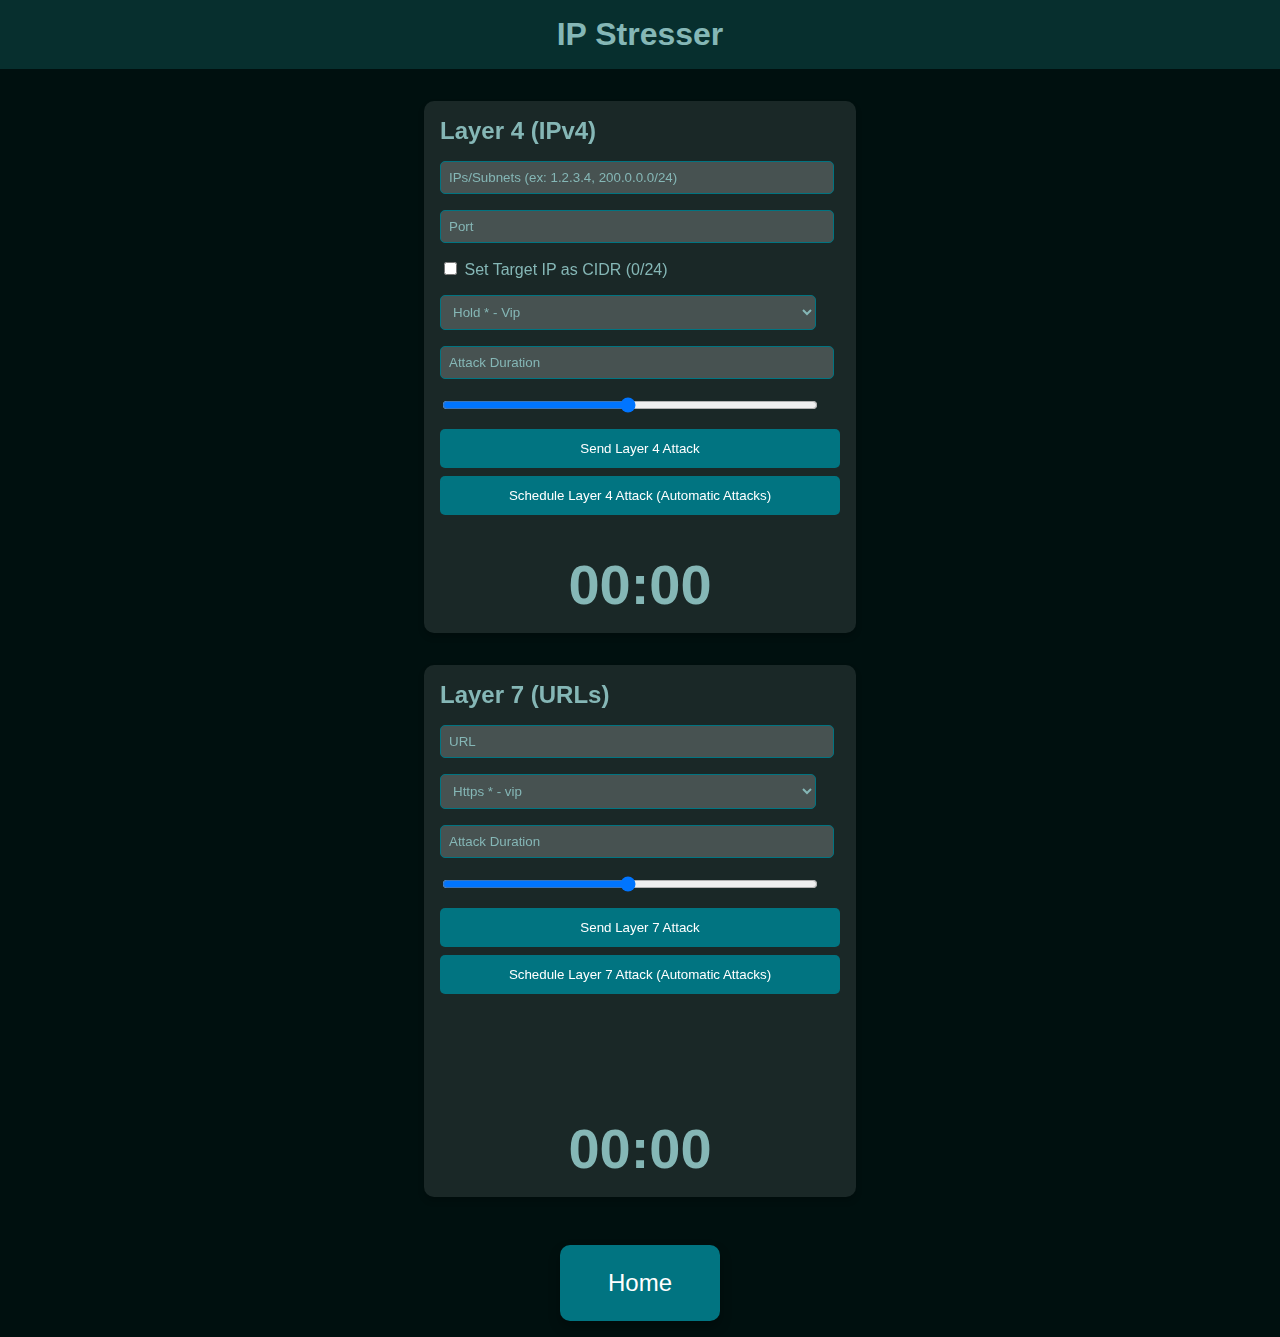
<file: ip.html>
<!DOCTYPE html>
<html lang="en">
<head>
    <meta charset="UTF-8">
    <meta name="viewport" content="width=device-width, initial-scale=1.0">
    <title>IP Stresser</title>
    <link rel="stylesheet" href="ip.css">
</head>
<body>

    <!-- Loading Screen -->

    
    <!-- Main Content -->
    <header>
        <h1>IP Stresser</h1>
    </header>

    <div class="container">
        <div class="card layer4">
            <h2>Layer 4 (IPv4)</h2>
            <input type="text" class="input-box" placeholder="IPs/Subnets (ex: 1.2.3.4, 200.0.0.0/24)">
            <input type="text" class="input-box" placeholder="Port">
            <div class="checkbox-container">
                <input type="checkbox" id="cidr">
                <label for="cidr">Set Target IP as CIDR (0/24)</label>
            </div>
            <select class="dropdown">
                <option>Hold * - Vip</option>
                <option>GUDP * - Vip</option>
                <option>TCP (free)</option>
                <option>NFO (free)</option>
                <option>OVHUDP * - basic network (only)</option>
                <option>Ovh-tcp * - basic network (only)</option>
                <option>SOCKET * - basic network (only)</option>
                <option>FIVEM * - basic network (only)</option>
                <option>FIVEM-Ovh * - basic network (only)</option>
                <option>Game-udp * - basic network (only)</option>
                <option>Game-mc * - basic network (only)</option>
                <option>Game-wz * - basic network (only)</option>
                <option>Game-gmod * - basic network (only)</option>
                <option>VSE - (free)</option>
                <option>Game Fortnite * - basic network (only)</option>
                <option>TFO * - basic network (only)</option>
                <option>Con-spam * - basic network (only)</option>
            </select>
            <input type="number" class="input-box" placeholder="Attack Duration">
            <input type="range" class="slider" min="1" max="100" value="50">
            <div class="button-container">
                <button class="btn">Send Layer 4 Attack</button>
                <button class="btn">Schedule Layer 4 Attack (Automatic Attacks)</button>
            </div>
            <div class="countdown" id="layer4-countdown">00:00</div>
        </div>

        <div class="card layer7">
            <h2>Layer 7 (URLs)</h2>
            <input type="text" class="input-box" placeholder="URL">
            <select class="dropdown">
                <option>Https * - vip</option>
                <option>RAPIDRESET* - vip</option>
                <option>rapidrst * - basic network (only)</option>
                <option>Browser- * - vip</option>
                <option>Http2 * - basic network (only)</option>
                <option>Http1 * - basic network (only)</option>
                <option>Cookie * vip</option>
                <option>Tls - free</option>
                <option>SKTFAST - free</option>
                <option>HTTPRAW- free</option>
            </select>
            <input type="number" class="input-box" placeholder="Attack Duration">
            <input type="range" class="slider" min="1" max="100" value="50">
            <div class="button-container">
                <button class="btn">Send Layer 7 Attack</button>
                <button class="btn">Schedule Layer 7 Attack (Automatic Attacks)</button>
            </div>
            <div class="countdown" id="layer7-countdown">00:00</div>
        </div>
    </div>

    <div class="home-btn-container">
        <button class="home-btn" onclick="window.location.href='index.html'">Home</button>
    </div>

    <script src="ip.js"></script>
</body>
</html>
</file>
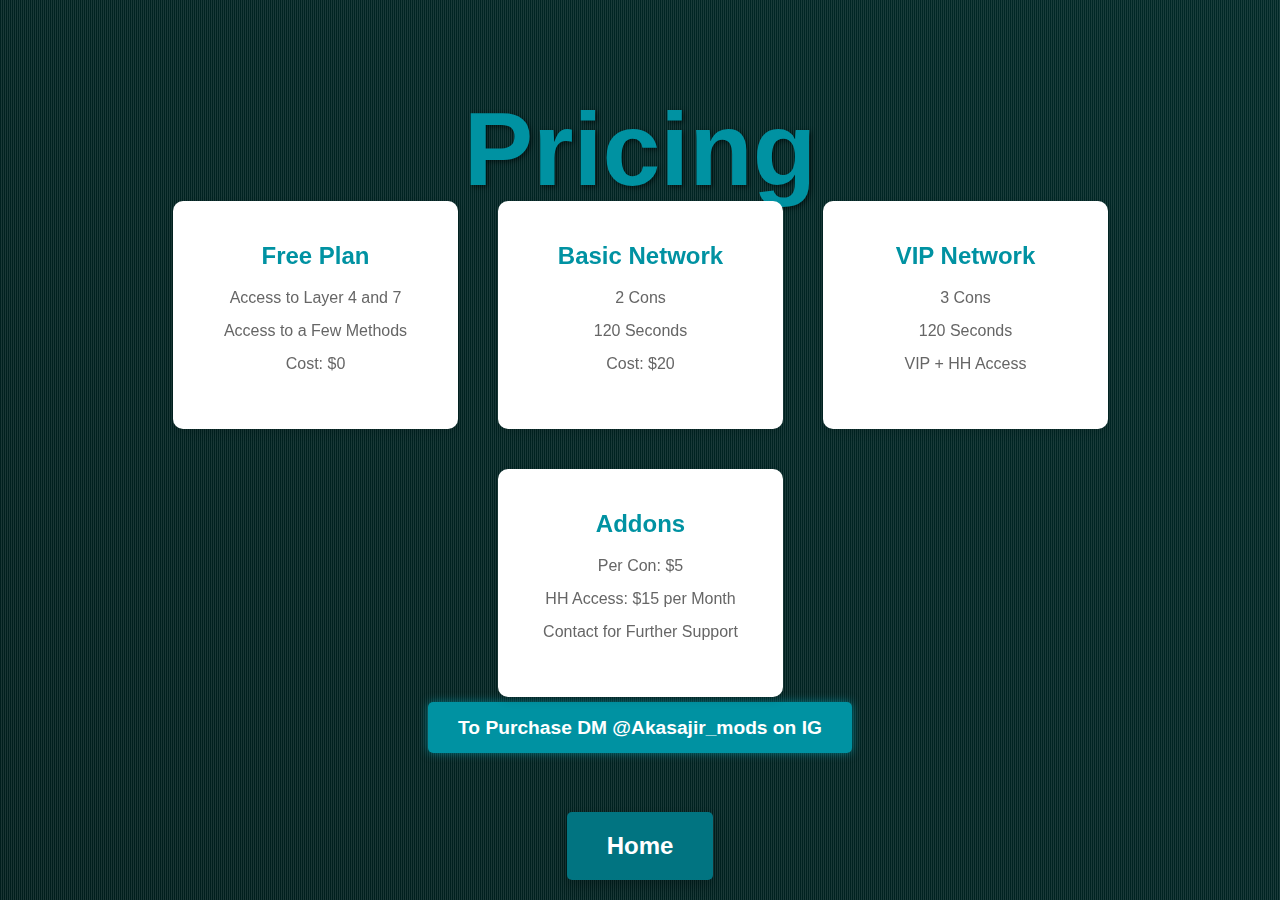
<file: price.html>
<!DOCTYPE html>
<html lang="en">
<head>
    <meta charset="UTF-8">
    <meta name="viewport" content="width=device-width, initial-scale=1.0">
    <title>3D Card Layout</title>
    <link rel="stylesheet" href="price.css">
</head>
<body>

    <!-- Container for Falling Blocks -->
    <div class="falling-blocks"></div>

    <!-- Main Content Wrapper -->
    <div class="main-content">
        <h1 class="pricing-title">Pricing</h1>
        <div class="container">
            <div class="card">
                <div class="card-content">
                    <h2>Free Plan</h2>
                    <ul>
                        <li>Access to Layer 4 and 7</li>
                        <li>Access to a Few Methods</li>
                        <li>Cost: $0</li>
                    </ul>
                </div>
            </div>
            <div class="card">
                <div class="card-content">
                    <h2>Basic Network</h2>
                    <ul>
                        <li>2 Cons</li>
                        <li>120 Seconds</li>
                        <li>Cost: $20</li>
                    </ul>
                </div>
            </div>
            <div class="card">
                <div class="card-content">
                    <h2>VIP Network</h2>
                    <ul>
                        <li>3 Cons</li>
                        <li>120 Seconds</li>
                        <li>VIP + HH Access</li>
                    </ul>
                </div>
            </div>
            <div class="card">
                <div class="card-content">
                    <h2>Addons</h2>
                    <ul>
                        <li>Per Con: $5</li>
                        <li>HH Access: $15 per Month</li>
                        <li>Contact for Further Support</li>
                    </ul>
                </div>
            </div>
        </div>
        <div class="purchase-info">
            <a href="mailto:contact@example.com" class="purchase-button">To Purchase DM @Akasajir_mods on IG</a>
        </div>
        <a href="index.html" class="button-link back-button">Home</a>
    </div>

    <script src="price.js"></script>
</body>
</html>
</file>
<file: ip.css>
/* General Styles */
body {
    margin: 0;
    font-family: Arial, sans-serif;
    background-color: #00100F;
    color: #85B7B6;
    overflow-x: hidden;
    display: flex;
    flex-direction: column;
    min-height: 100vh;
}

header {
    background-color: #072F2E;
    padding: 1rem;
    text-align: center;
    color: #85B7B6;
}

h1 {
    margin: 0;
}

.container {
    display: flex;
    flex-direction: column; /* Stack cards vertically on mobile */
    align-items: center;
    gap: 2rem;
    padding: 2rem;
}

.card {
    background: rgba(255, 255, 255, 0.1);
    backdrop-filter: blur(10px);
    border-radius: 10px;
    padding: 1rem;
    width: 100%; /* Full width on mobile */
    max-width: 400px; /* Maximum width for larger screens */
    box-shadow: 0 4px 6px rgba(0, 0, 0, 0.2);
    position: relative;
    transition: transform 0.3s, box-shadow 0.3s;
}

.card:hover {
    transform: scale(1.05);
    box-shadow: 0 8px 16px rgba(0, 0, 0, 0.3);
}

.layer4 {
    height: 500px;
}

.layer7 {
    height: 500px;
}

.card h2 {
    margin: 0 0 1rem;
    color: #85B7B6;
}

.input-box {
    width: calc(100% - 24px);
    padding: 0.5rem;
    margin-bottom: 1rem;
    border: 1px solid #017481;
    border-radius: 5px;
    background: rgba(255, 255, 255, 0.2);
    color: #85B7B6;
}

.input-box::placeholder {
    color: #85B7B6;
}

.checkbox-container {
    margin-bottom: 1rem;
    color: #85B7B6;
}

.dropdown {
    width: calc(100% - 24px);
    padding: 0.5rem;
    margin-bottom: 1rem;
    border: 1px solid #017481;
    border-radius: 5px;
    background: rgba(255, 255, 255, 0.2);
    color: #85B7B6;
}

.slider {
    width: calc(100% - 24px);
    margin-bottom: 1rem;
    background: rgba(255, 255, 255, 0.2);
}

.button-container {
    display: flex;
    flex-direction: column;
    gap: 0.5rem;
}

.btn {
    background-color: #017481;
    color: #ffffff;
    border: none;
    padding: 0.75rem;
    border-radius: 5px;
    cursor: pointer;
    transition: background-color 0.3s, transform 0.3s, box-shadow 0.3s;
}

.btn:hover {
    background-color: #0092A2;
}

.btn:active {
    transform: translateY(1px);
}

.home-btn-container {
    display: flex;
    justify-content: center;
    align-items: center;
    padding: 1rem;
}

.home-btn {
    background-color: #017481;
    color: #ffffff;
    border: none;
    padding: 1.5rem 3rem;
    border-radius: 10px;
    cursor: pointer;
    transition: background-color 0.4s, transform 0.4s, box-shadow 0.4s;
    font-size: 1.5rem;
    box-shadow: 0 6px 12px rgba(0, 0, 0, 0.3);
}

.home-btn:hover {
    background-color: #0092A2;
    transform: scale(1.2);
    box-shadow: 0 8px 16px rgba(0, 0, 0, 0.4);
    animation: pulse 1s infinite;
}

.home-btn:active {
    transform: scale(1);
    box-shadow: 0 6px 12px rgba(0, 0, 0, 0.3);
}

@keyframes pulse {
    0% {
        transform: scale(1.2);
        opacity: 1;
    }
    50% {
        transform: scale(1.25);
        opacity: 0.8;
    }
    100% {
        transform: scale(1.2);
    }
}

#loading-screen {
    position: fixed;
    top: 0;
    left: 0;
    width: 100%;
    height: 100%;
    background-color: #000;
    color: #85B7B6;
    display: flex;
    align-items: center;
    justify-content: center;
    z-index: 1001;
    font-size: 3rem;
    font-weight: bold;
    text-shadow: 2px 2px 5px rgba(0, 0, 0, 0.5);
    animation: fadeInOut 0.5s ease-out;
}

@keyframes fadeInOut {
    0% {
        opacity: 1;
        transform: scale(1);
    }
    50% {
        opacity: 1;
        transform: scale(1.1);
    }
    100% {
        opacity: 0;
        transform: scale(0.9);
    }
}

.countdown {
    position: absolute;
    bottom: 1rem;
    left: 50%;
    transform: translateX(-50%);
    font-size: 3.5rem;
    color: #85B7B6;
    font-weight: bold;
}

/* Responsive Styles */
@media (max-width: 768px) {
    .container {
        flex-direction: column; /* Stack cards vertically */
    }

    .card {
        max-width: 90%; /* Full width with padding on small screens */
        height: auto; /* Allow height to adjust automatically */
    }

    .countdown {
        font-size: 2rem; /* Smaller font size for mobile */
    }

    .home-btn {
        padding: 1rem 2rem; /* Adjust padding for smaller screens */
        font-size: 1.25rem; /* Adjust font size */
    }
}
</file>
<file: price.css>
/* General Body Styling */
body {
    margin: 0;
    font-family: Arial, sans-serif;
    background: linear-gradient(45deg, #00100F, #003B39); /* Gradient background */
    background-size: 400% 400%; /* To animate the gradient */
    animation: gradientAnimation 15s ease infinite; /* Animation for gradient */
    color: #85B7B6; /* Light Teal Text Color */
    overflow: hidden; /* Prevent scrollbars */
    display: flex;
    flex-direction: column;
    align-items: center;
    justify-content: center;
    height: 100vh;
    position: relative; /* Ensure positioning for the lines */
}

/* Vertical Lines Animation */
body::before {
    content: '';
    position: absolute;
    top: 0;
    left: 0;
    width: 100%;
    height: 100%;
    background: repeating-linear-gradient(
        90deg,
        transparent,
        transparent 1px,
        rgba(255, 255, 255, 0.1) 1px,
        rgba(255, 255, 255, 0.1) 2px
    );
    background-size: 2px 100%; /* Width of the lines */
    animation: linesAnimation 6s linear infinite; /* Increased duration for slower animation */
}

/* Gradient Animation */
@keyframes gradientAnimation {
    0% {
        background-position: 0% 0%;
    }
    50% {
        background-position: 100% 100%;
    }
    100% {
        background-position: 0% 0%;
    }
}

/* Lines Animation */
@keyframes linesAnimation {
    0% {
        transform: translateY(0);
    }
    100% {
        transform: translateY(-100%);
    }
}

/* Main Content Styling */
.main-content {
    text-align: center;
    display: flex;
    flex-direction: column;
    align-items: center;
    justify-content: center;
    height: 100vh;
    position: relative; /* Ensure that children are positioned relative to this container */
    padding-top: 50px; /* Adjust top padding to make space for the title */
}

/* Pricing Title Styling */
.pricing-title {
    color: #0092A2; /* Teal Accent */
    font-size: 6.5rem; /* Increased font size */
    margin-bottom: 40px; /* Space below the title */
    text-shadow: 2px 2px 5px rgba(0, 0, 0, 0.5); /* Shadow for better visibility */
    animation: bounceIn 1.5s ease-out, fadeInUp 2s ease-out; /* Add bounce-in and fade-in effects */
    position: absolute;
    top: 20px; /* Fixed position at the top */
    left: 50%;
    transform: translateX(-50%); /* Center horizontally */
}

/* Container Styling */
.container {
    display: flex;
    flex-wrap: wrap;
    justify-content: center;
    gap: 40px; /* Space between cards */
    padding: 20px;
}

/* Card Styling */
.card {
    background-color: #fff;
    border-radius: 10px;
    box-shadow: 0 4px 8px rgba(0, 0, 0, 0.1);
    width: 285px; /* 1.75x smaller than 500px */
    height: 228px; /* 1.75x smaller than 400px */
    text-align: center;
    transition: transform 0.3s ease, box-shadow 0.3s ease;
    transform-style: preserve-3d; /* Preserve 3D transformations */
    will-change: transform;
    position: relative; /* Necessary for absolute positioning of the hover effect */
    overflow: hidden; /* Ensure content doesn't overflow */
}

/* Card Content Styling */
.card-content {
    display: flex;
    flex-direction: column;
    justify-content: center;
    align-items: center;
    height: 100%;
    padding: 20px;
    box-sizing: border-box;
}

/* Card Hover Effect */
.card:hover {
    transform: translateY(-15px) rotateX(7deg) rotateY(7deg); /* Slight lift and rotation effect */
    box-shadow: 0 12px 24px rgba(0, 0, 0, 0.2); /* Enhance shadow on hover */
}

/* Card Title and List Styling */
.card h2 {
    margin-top: 0;
    color: #0092A2; /* Teal Accent */
}

.card ul {
    list-style: none;
    padding: 0;
    margin: 0;
    color: #666;
}

.card ul li {
    margin-bottom: 15px; /* Increased spacing */
}

/* Purchase Button Styling */
.purchase-info {
    margin-bottom: 30px; /* Space above the button */
}

.purchase-button {
    background-color: #0092A2; /* Teal background */
    color: #ffffff; /* White text */
    padding: 15px 30px;
    border-radius: 5px;
    box-shadow: 0 0 10px rgba(0, 146, 162, 0.7); /* Teal outer glow */
    text-decoration: none;
    font-size: 1.2rem; /* Font size for visibility */
    font-weight: bold;
    transition: background-color 0.3s, transform 0.3s;
}

.purchase-button:hover {
    background-color: #017481; /* Darker teal on hover */
    transform: translateY(-3px); /* Lift effect on hover */
}

.purchase-button:active {
    transform: translateY(1px); /* Slightly pressed effect on click */
}

/* Back Button Styling */
.back-button {
    position: absolute;
    bottom: 20px; /* Space from the bottom */
}

.button-link {
    display: inline-block;
    padding: 20px 40px; /* Larger padding for the button */
    background-color: #017481; /* Teal Accent */
    color: #ffffff; /* White text */
    text-decoration: none;
    border-radius: 5px;
    font-size: 24px; /* Larger font size for the button */
    font-weight: bold;
    box-shadow: 0 6px 12px rgba(0, 0, 0, 0.2); /* Shadow for depth */
    transition: background-color 0.3s, transform 0.3s;
}

.button-link:hover {
    background-color: #0092A2; /* Teal Accent */
    transform: translateY(-3px); /* Lift effect on hover */
}

.button-link:active {
    transform: translateY(
</file>
